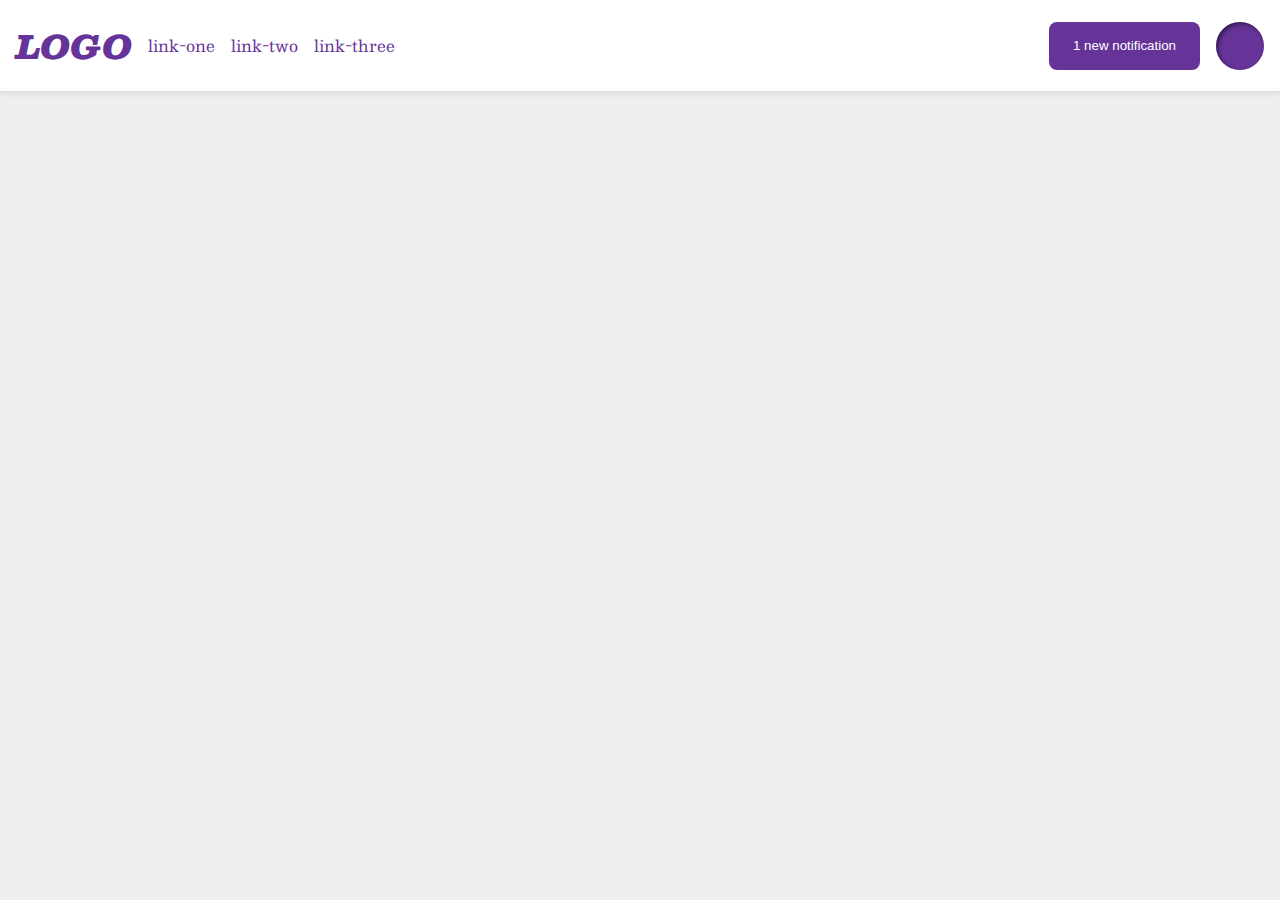
<file: flex/03-flex-header-2/index.html>
<!DOCTYPE html>
<html lang="en">
  <head>
    <meta charset="UTF-8">
    <meta http-equiv="X-UA-Compatible" content="IE=edge">
    <meta name="viewport" content="width=device-width, initial-scale=1.0">
    <title>Flex Header 2</title>
    <link rel="stylesheet" href="style.css">
  </head>
  <body>
    <div class="header">
      <div class="logo">
        LOGO
      </div>
      <ul class="links">
        <li><a href="google.com">link-one</a></li>
        <li><a href="google.com">link-two</a></li>
        <li><a href="google.com">link-three</a></li>
      </ul>
      <div class="notification-bar">
        <button class="notifications">
          1 new notification
        </button>
        <div class="profile-image"></div>
      </div>
    </div>
  </body>
</html>
</file>
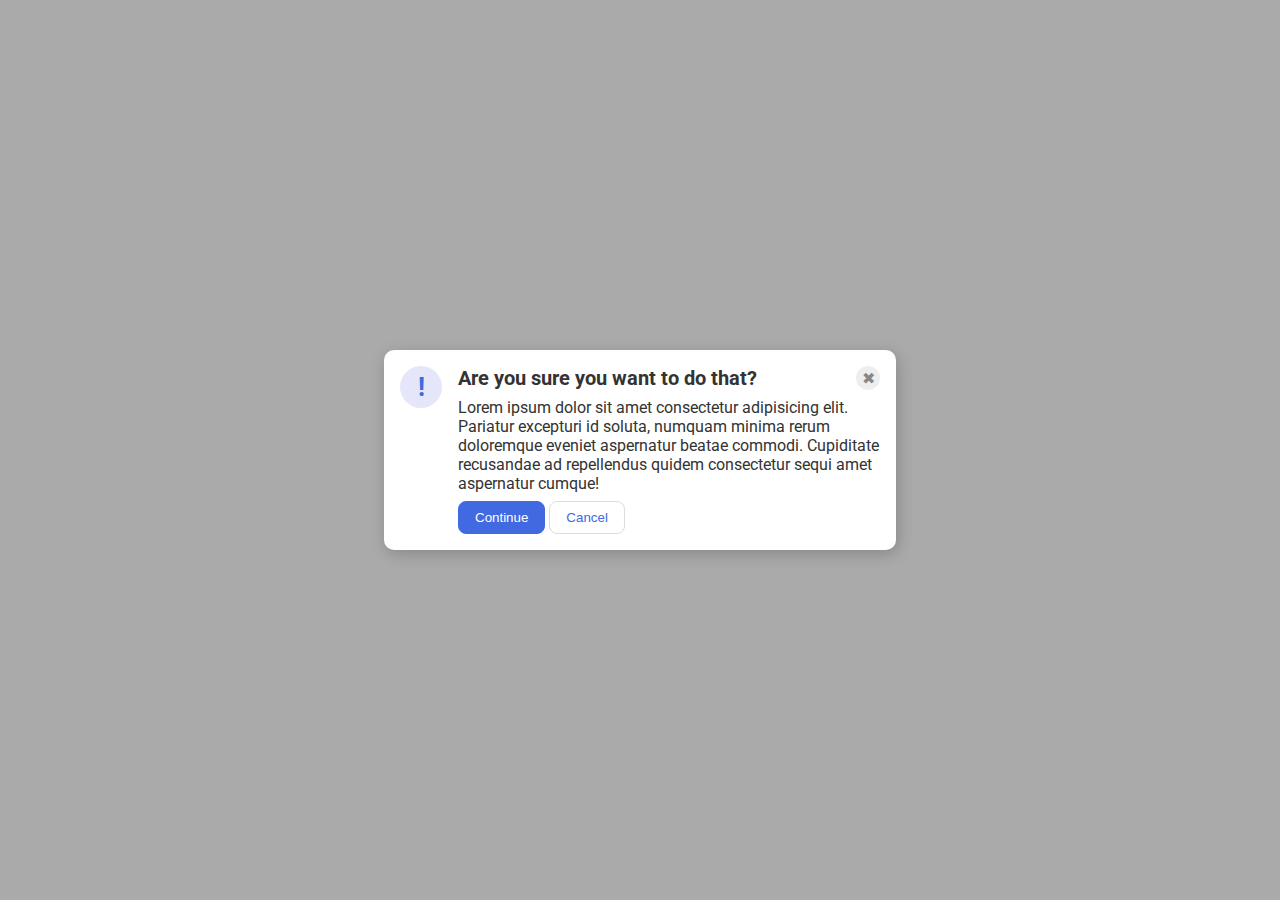
<file: flex/05-flex-modal/index.html>
<!DOCTYPE html>
<html lang="en">
  <head>
    <meta charset="UTF-8">
    <meta http-equiv="X-UA-Compatible" content="IE=edge">
    <meta name="viewport" content="width=device-width, initial-scale=1.0">
    <link rel="stylesheet" href="style.css">
    <title>Modal</title>
  </head>
  <body>
    <div class="modal">
      <div class="icon">!</div>
      <div class="main-modal">
        <div class="close-container">
          <div class="header">Are you sure you want to do that?</div>
          <div class="close-button">✖</div>
        </div>
        <div class="text">Lorem ipsum dolor sit amet consectetur adipisicing elit. Pariatur excepturi id soluta, numquam minima rerum doloremque eveniet aspernatur beatae commodi. Cupiditate recusandae ad repellendus quidem consectetur sequi amet aspernatur cumque!</div>
        <div class="buttons">
          <button class="continue">Continue</button>
          <button class="cancel">Cancel</button>
        </div>
      </div>
    </div>
  </body>
</html>
</file>
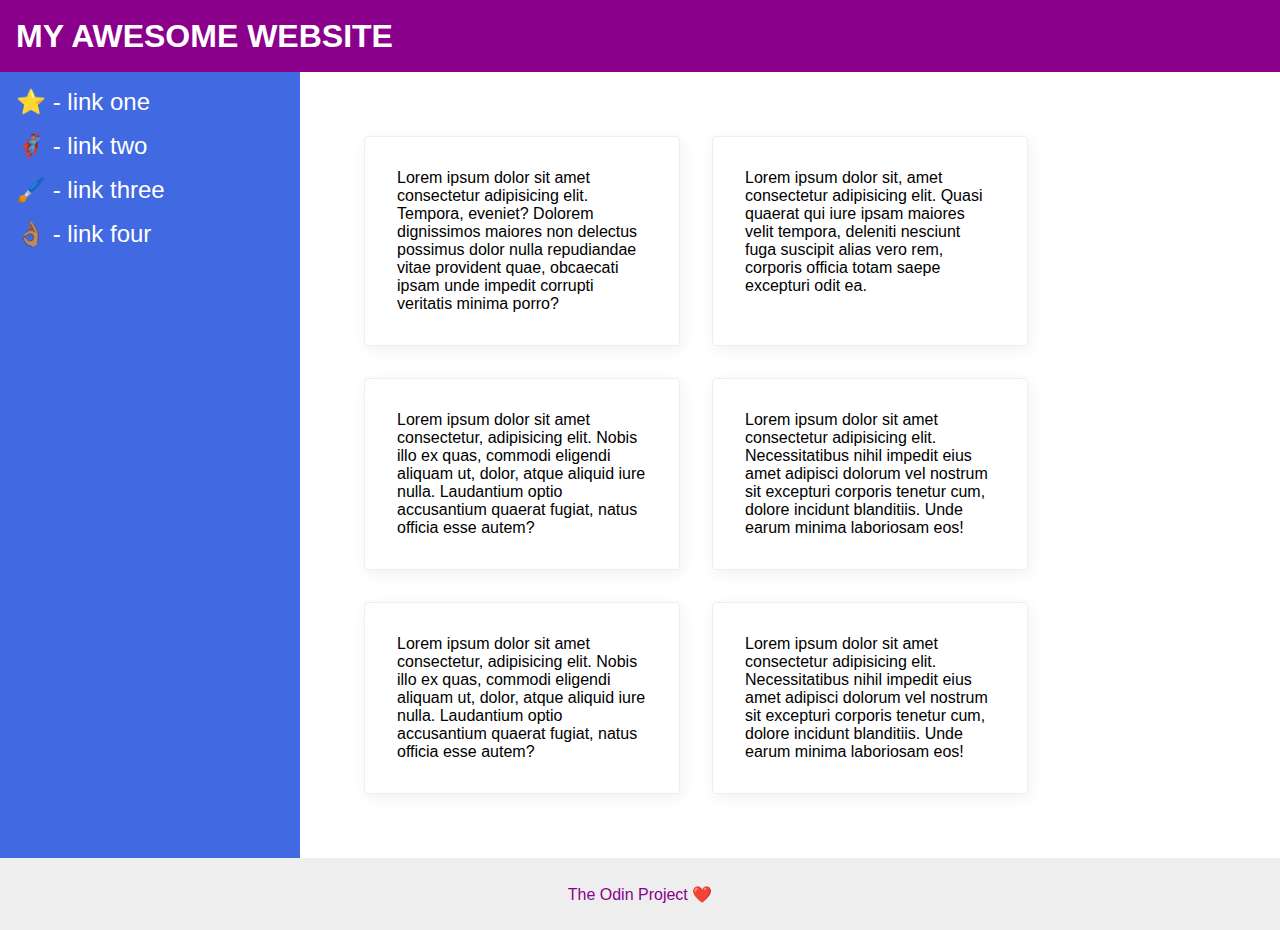
<file: flex/07-flex-layout-2/index.html>
<!DOCTYPE html>
<html lang="en">
  <head>
    <meta charset="UTF-8">
    <meta http-equiv="X-UA-Compatible" content="IE=edge">
    <meta name="viewport" content="width=device-width, initial-scale=1.0">
    <title>The Holy Grail</title>
    <link rel="stylesheet" href="style.css">
  </head>
  <body>
    <div class="header">
      MY AWESOME WEBSITE
    </div>

    <div class="main">
      <div class="sidebar">
        <ul>
          <li><a href="#">⭐ - link one</a></li>
          <li><a href="#">🦸🏽‍♂️ - link two</a></li>
          <li><a href="#">🖌️ - link three</a></li>
          <li><a href="#">👌🏽 - link four</a></li>
        </ul>
      </div>
      <div class="card-list">
        <div class="card">Lorem ipsum dolor sit amet consectetur adipisicing elit. Tempora, eveniet? Dolorem dignissimos maiores non delectus possimus dolor nulla repudiandae vitae provident quae, obcaecati ipsam unde impedit corrupti veritatis minima porro?</div>
        <div class="card">Lorem ipsum dolor sit, amet consectetur adipisicing elit. Quasi quaerat qui iure ipsam maiores velit tempora, deleniti nesciunt fuga suscipit alias vero rem, corporis officia totam saepe excepturi odit ea.</div>
        <div class="card">Lorem ipsum dolor sit amet consectetur, adipisicing elit. Nobis illo ex quas, commodi eligendi aliquam ut, dolor, atque aliquid iure nulla. Laudantium optio accusantium quaerat fugiat, natus officia esse autem?</div>
        <div class="card">Lorem ipsum dolor sit amet consectetur adipisicing elit. Necessitatibus nihil impedit eius amet adipisci dolorum vel nostrum sit excepturi corporis tenetur cum, dolore incidunt blanditiis. Unde earum minima laboriosam eos!</div>
        <div class="card">Lorem ipsum dolor sit amet consectetur, adipisicing elit. Nobis illo ex quas, commodi eligendi aliquam ut, dolor, atque aliquid iure nulla. Laudantium optio accusantium quaerat fugiat, natus officia esse autem?</div>
        <div class="card">Lorem ipsum dolor sit amet consectetur adipisicing elit. Necessitatibus nihil impedit eius amet adipisci dolorum vel nostrum sit excepturi corporis tenetur cum, dolore incidunt blanditiis. Unde earum minima laboriosam eos!</div>
      </div>
    </div>
    
    <div class="footer">
      The Odin Project ❤️
    </div>
  </body>
</html>
</file>
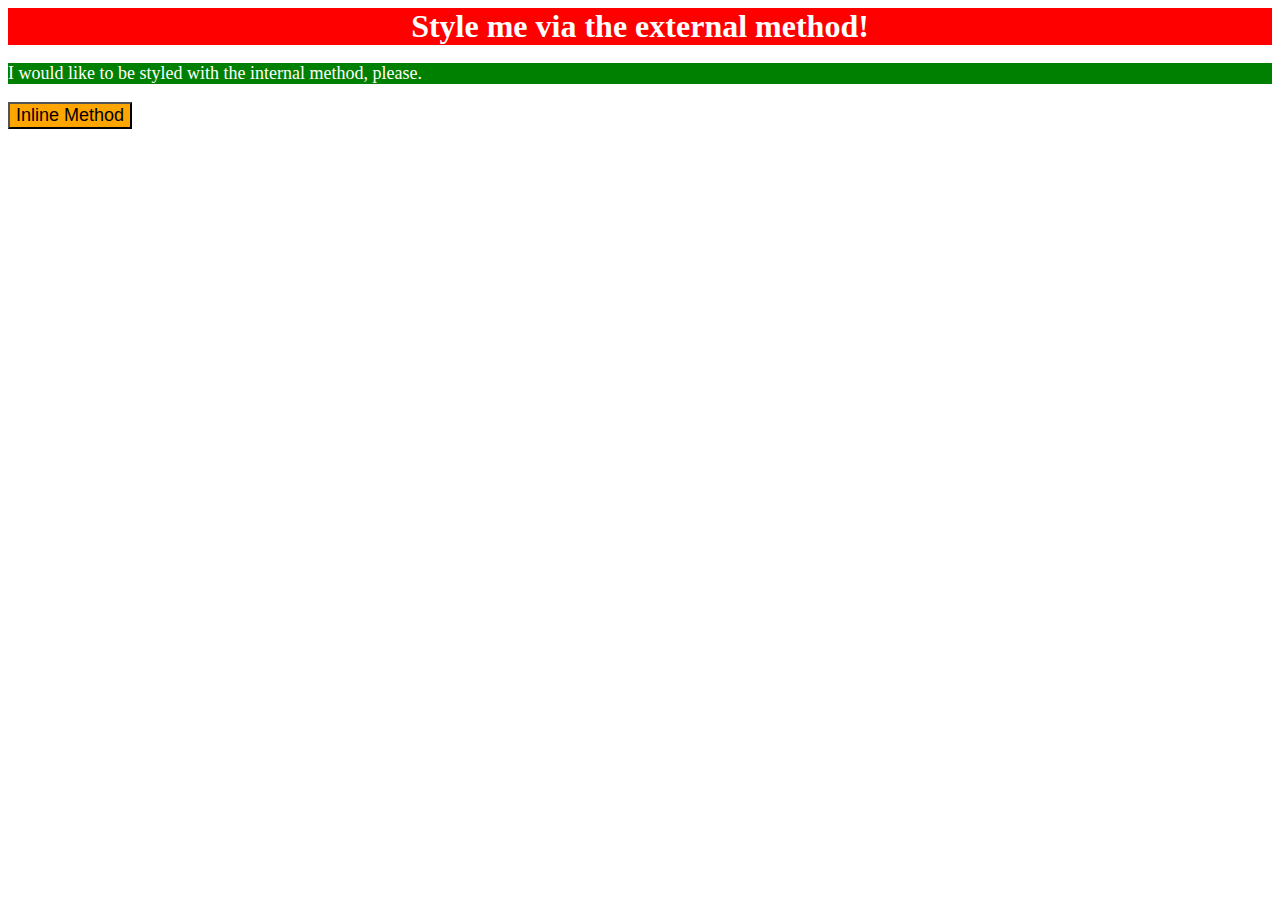
<file: foundations/01-css-methods/index.html>
<!DOCTYPE html>
<html lang="en">
  <head>
    <meta charset="UTF-8">
    <meta http-equiv="X-UA-Compatible" content="IE=edge">
    <meta name="viewport" content="width=device-width, initial-scale=1.0">
    <title>Methods for Adding CSS</title>
    <link rel="stylesheet" href="./style.css">
    <style>
      p {
        background-color: green;
        color: white;
        font-size: 18px;
      }
    </style>
  </head>
  <body>
    <div>Style me via the external method!</div>
    <p>I would like to be styled with the internal method, please.</p>
    <button style="background-color: orange; font-size: 18px;">Inline Method</button>
  </body>
</html>
</file>
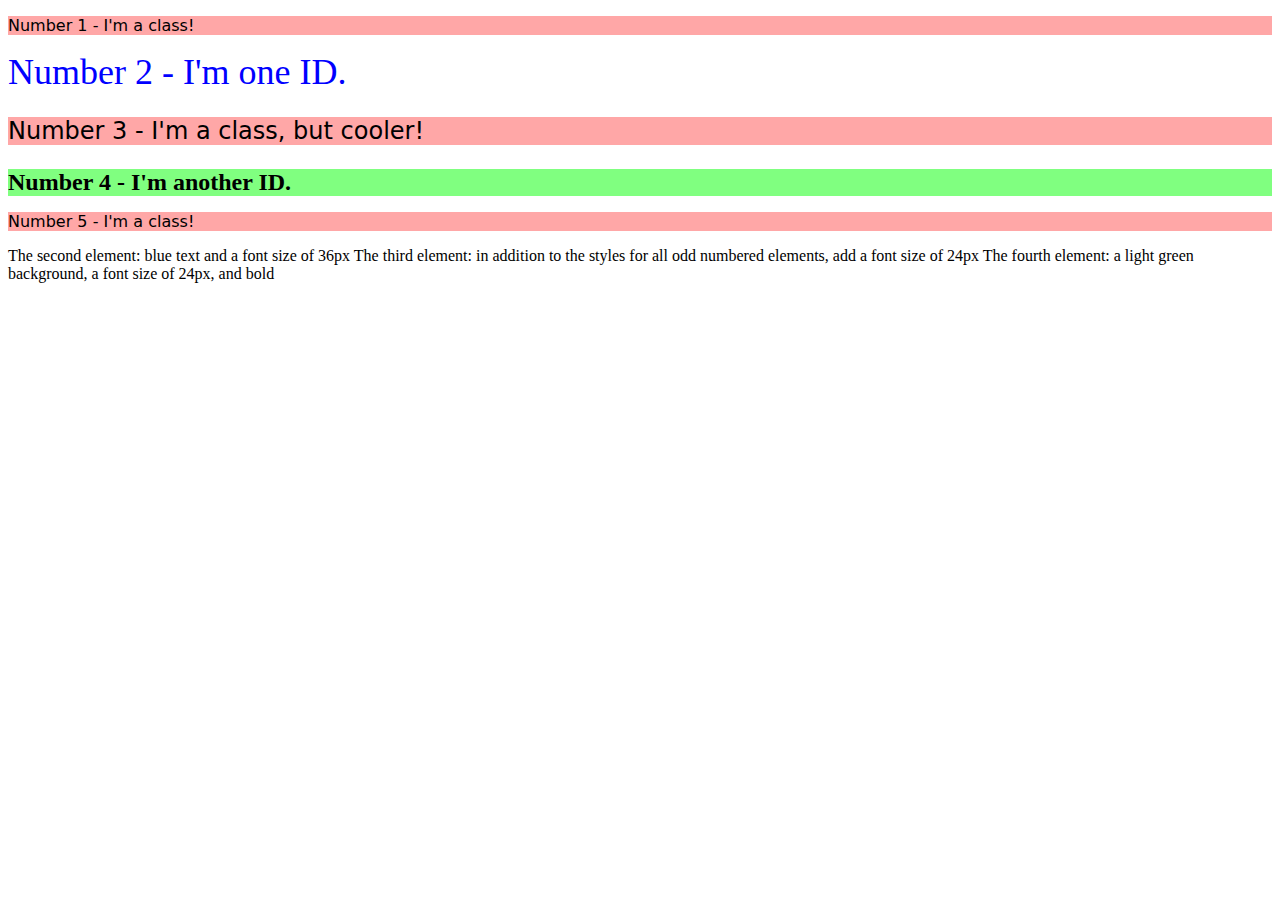
<file: foundations/02-class-id-selectors/index.html>
<!DOCTYPE html>
<html lang="en">
  <head>
    <meta charset="UTF-8">
    <meta http-equiv="X-UA-Compatible" content="IE=edge">
    <meta name="viewport" content="width=device-width, initial-scale=1.0">
    <title>Class and ID Selectors</title>
    <link rel="stylesheet" href="style.css">
  </head>
  <body>
    <p class="odd">Number 1 - I'm a class!</p>
    <div id="second">Number 2 - I'm one ID.</div>
    <p class="odd third">Number 3 - I'm a class, but cooler!</p>
    <div id="fourth">Number 4 - I'm another ID.</div>
    <p class="odd">Number 5 - I'm a class!</p>
  </body>

  The second element: blue text and a font size of 36px
The third element: in addition to the styles for all odd numbered elements, add a font size of 24px
The fourth element: a light green background, a font size of 24px, and bold
</html>
</file>
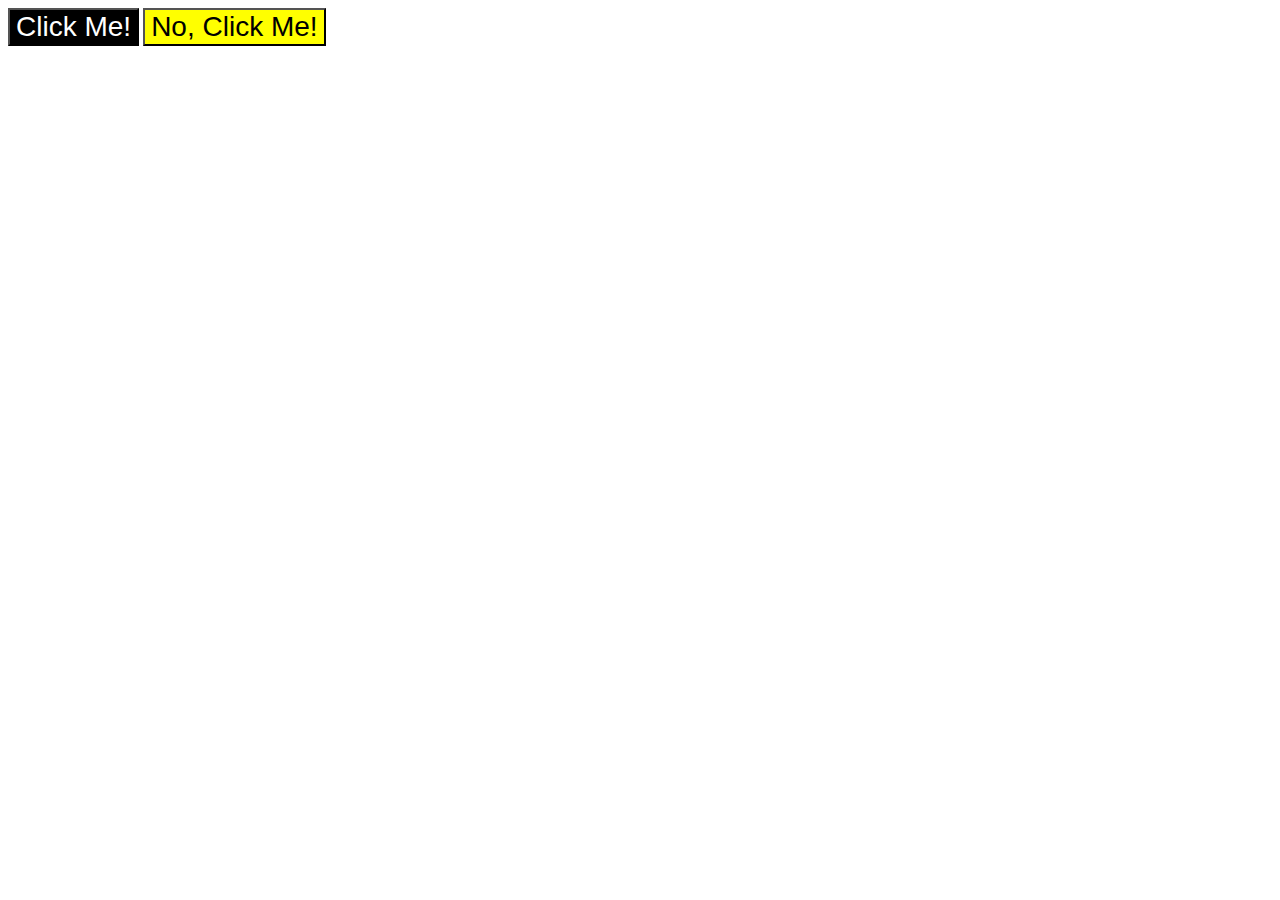
<file: foundations/03-grouping-selectors/index.html>
<!DOCTYPE html>
<html lang="en">
  <head>
    <meta charset="UTF-8">
    <meta http-equiv="X-UA-Compatible" content="IE=edge">
    <meta name="viewport" content="width=device-width, initial-scale=1.0">
    <title>Grouping Selectors</title>
    <link rel="stylesheet" href="style.css">
  </head>
  <body>
    <button class="dark-button">Click Me!</button>
    <button class="light-button">No, Click Me!</button>
  </body>
</html>
</file>
<file: flex/03-flex-header-2/style.css>
/* this is some magical font-importing.  
you'll learn about it later. */
@import url('https://fonts.googleapis.com/css2?family=Besley:ital,wght@0,400;1,900&display=swap');

body {
  margin: 0;
  background: #eee;
  font-family: Besley, serif;
}

.header {
  background: white;
  border-bottom: 1px solid #ddd;
  box-shadow: 0 0 8px rgba(0,0,0,.1);
  display: flex;
  gap:16px;
  align-items: center;
  padding: 16px;
}

.profile-image {
  background: rebeccapurple;
  box-shadow: inset 2px 2px 4px rgba(0,0,0,.5);
  border-radius: 50%;
  width: 48px;
  height: 48px;
}

.logo {
  color: rebeccapurple;
  font-size: 32px;
  font-weight: 900;
  font-style: italic;
}

button {
  border: none;
  border-radius: 8px;
  background: rebeccapurple;
  color: white;
  padding: 8px 24px;
}

a {
  /* this removes the line under our links */
  text-decoration: none;
  color: rebeccapurple;
}

ul {
  list-style-type: none;
  display: flex;
  gap:16px;
  padding: 0;
}

.notification-bar {
  margin-left: auto;
  display: flex;
  gap:16px;
}
</file>
<file: flex/05-flex-modal/style.css>
@import url('https://fonts.googleapis.com/css2?family=Roboto:wght@400;700&display=swap');

html, body {
  height: 100%;
}

body {
  font-family: Roboto, sans-serif;
  margin: 0;
  background: #aaa;
  color: #333;
  /* I'll give you this one for free lol */
  display: flex;
  align-items: center;
  justify-content: center;
}

.modal {
  background: white;
  width: 480px;
  border-radius: 10px;
  box-shadow: 2px 4px 16px rgba(0,0,0,.2);
  display: flex;
  padding: 16px;
}

.icon {
  color: royalblue;
  font-size: 26px;
  font-weight: 700;
  background: lavender;
  width: 42px;
  height: 42px;
  border-radius: 50%;
  display: flex;
  align-items: center;
  justify-content: center;
  flex: none;
  margin-right: 16px;
}

.main-modal {
  display: flex;
  flex-direction: column;
  gap: 8px;
}

.close-container {
  display: flex;
  justify-content: space-between;
}

.header {
  font-weight: bold;
  font-size: 1.25rem;
}

.close-button {
  background: #eee;
  border-radius: 50%;
  color: #888;
  font-weight: 400;
  font-size: 16px;
  height: 24px;
  width: 24px;
  display: flex;
  align-items: center;
  justify-content: center;
}

button {
  padding: 8px 16px;
  border-radius: 8px;
}

button.continue {
  background: royalblue;
  border: 1px solid royalblue;
  color: white;
}

button.cancel {
  background: white;
  border: 1px solid #ddd;
  color: royalblue;
}
</file>
<file: flex/07-flex-layout-2/style.css>
body {
  font-family: -apple-system, BlinkMacSystemFont, 'Segoe UI', Roboto, Oxygen, Ubuntu, Cantarell, 'Open Sans', 'Helvetica Neue', sans-serif;
  margin: 0;
  min-height: 100vh;
  display: flex;
  flex-direction: column;
}

.header {
  height: 72px;
  background: darkmagenta;
  color: white;
  font-size: 32px;
  font-weight: 900;
  display: flex;
  align-items: center;
  padding-left: 16px;
}

.main {
  display: flex;
  flex: 1;
}

.card-list {
  display: flex;
  gap: 32px;
  flex-wrap: wrap;
  padding: 64px;
}

.footer {
  height: 72px;
  background: #eee;
  color: darkmagenta;
  display: flex;
  justify-content: center;
  align-items: center;
}

.sidebar {
  background: royalblue;
  box-sizing: border-box;
  flex: 0 0 300px;
  padding: 16px;
}

ul {
  list-style: none;
  margin: 0;
  padding: 0;
}

li {
  margin-bottom: 16px;
}

a {
  color: white;
  font-size: 24px;
  text-decoration: none;
}

.card {
  border: 1px solid #eee;
  box-shadow: 2px 4px 16px rgba(0,0,0,.06);
  border-radius: 4px;
  padding: 32px;
  width: 250px;
}
</file>
<file: foundations/01-css-methods/style.css>
div {
    background-color: red;
    color: white;
    font-size: 32px;
    text-align: center;
    font-weight: bold;
}
</file>
<file: foundations/02-class-id-selectors/style.css>
.odd {
    background-color: #ffa7a7;
    font-family:Verdana, "DejaVu Sans", sans-serif
}

#second {
    color: #0000ff;
    font-size: 36px;
}

.third, #fourth{
    font-size: 24px;
}

#fourth{
    background-color: #80ff80;
    font-weight: bold;
}
</file>
<file: foundations/03-grouping-selectors/style.css>
.dark-button {
    background-color: black;
    color: white;
}

.light-button {
    background-color: yellow;
}

.dark-button, .light-button {
    font-size: 28px;
    font-family: Helvetica, "Times New Roman", sans-serif;
}
</file>
